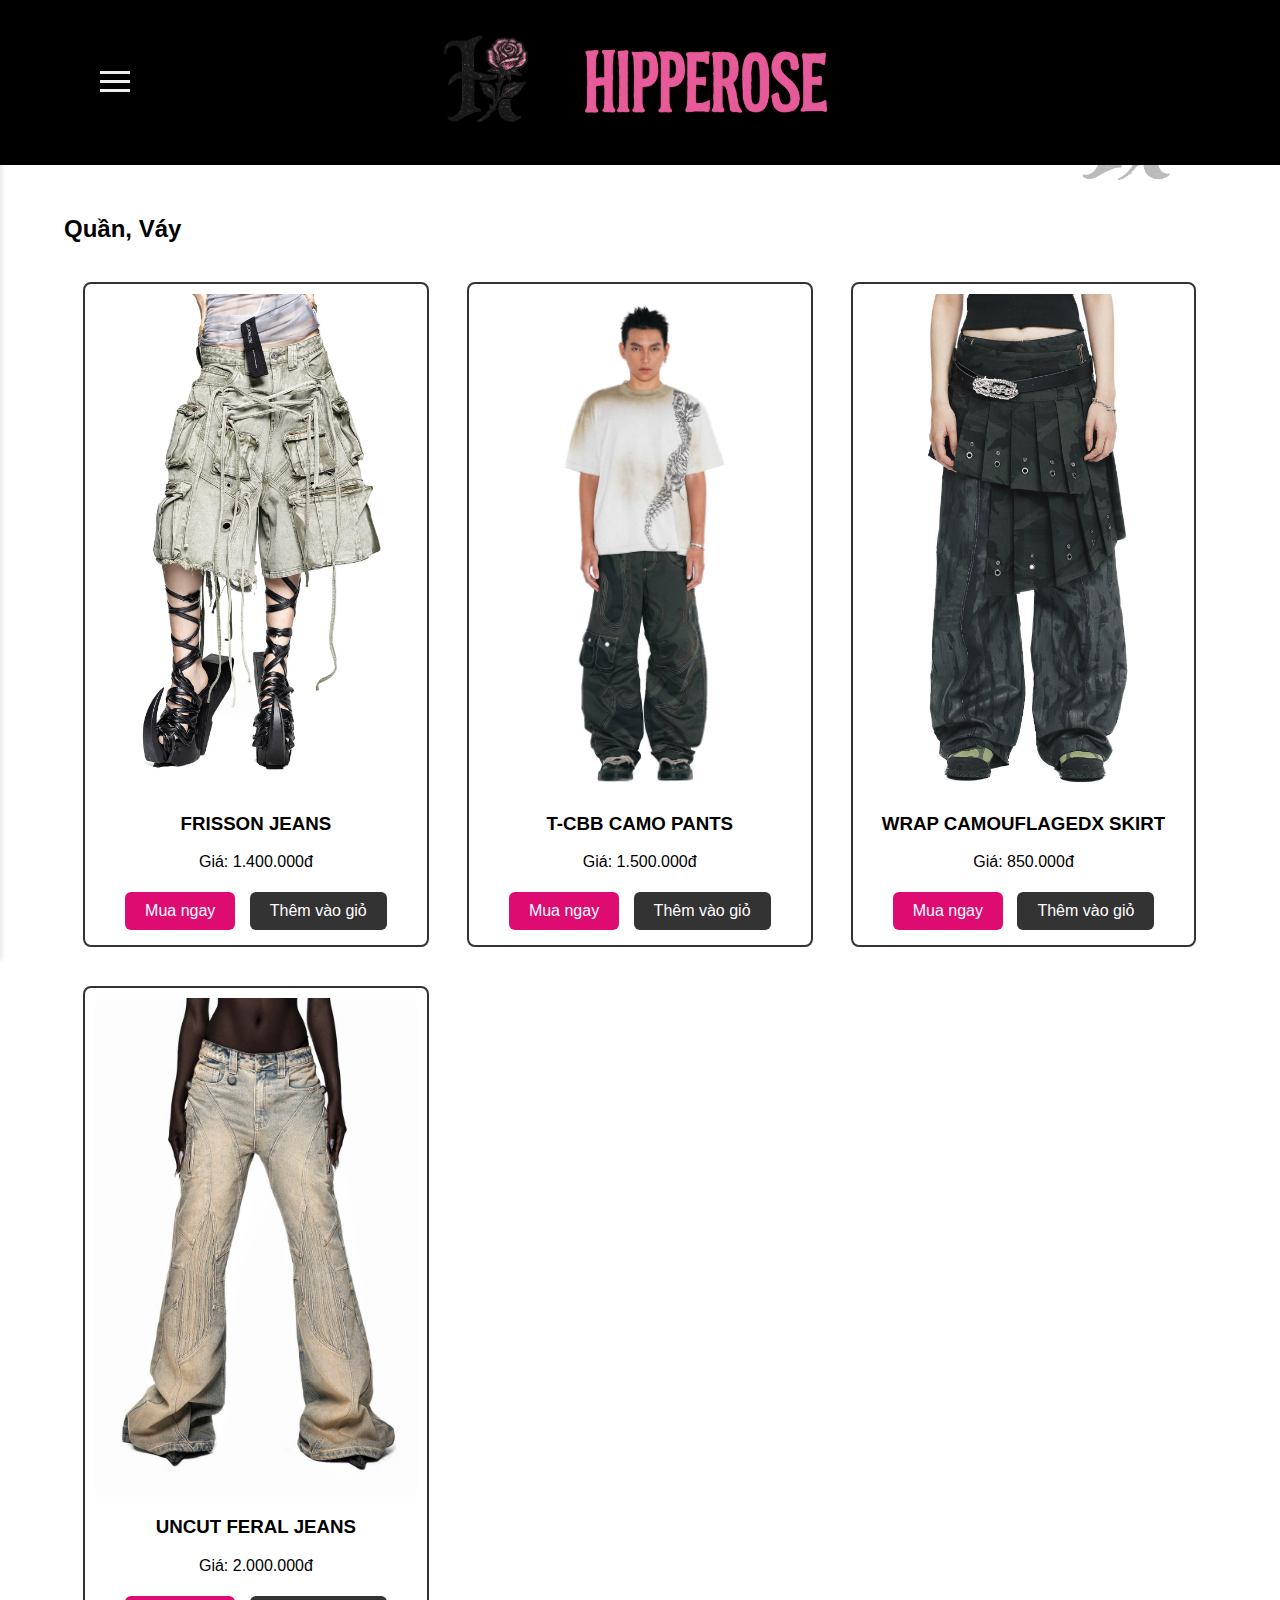
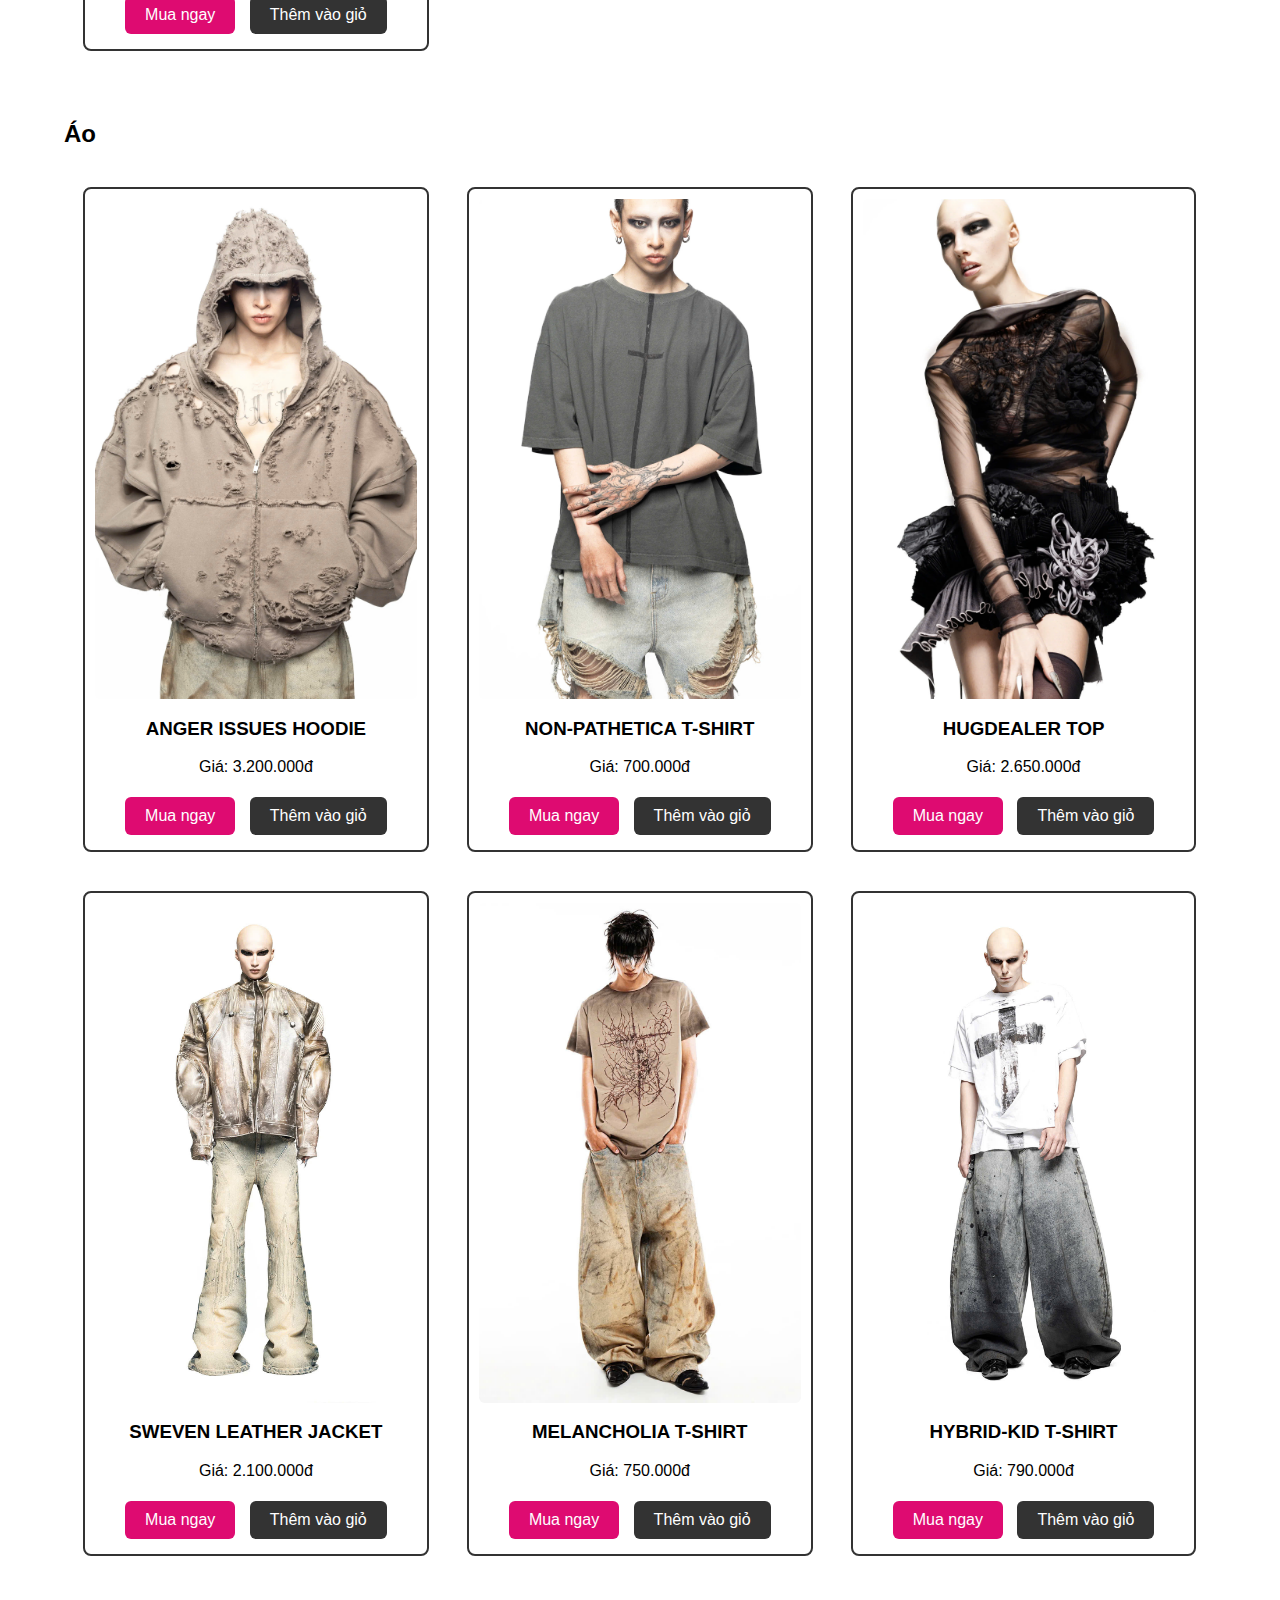
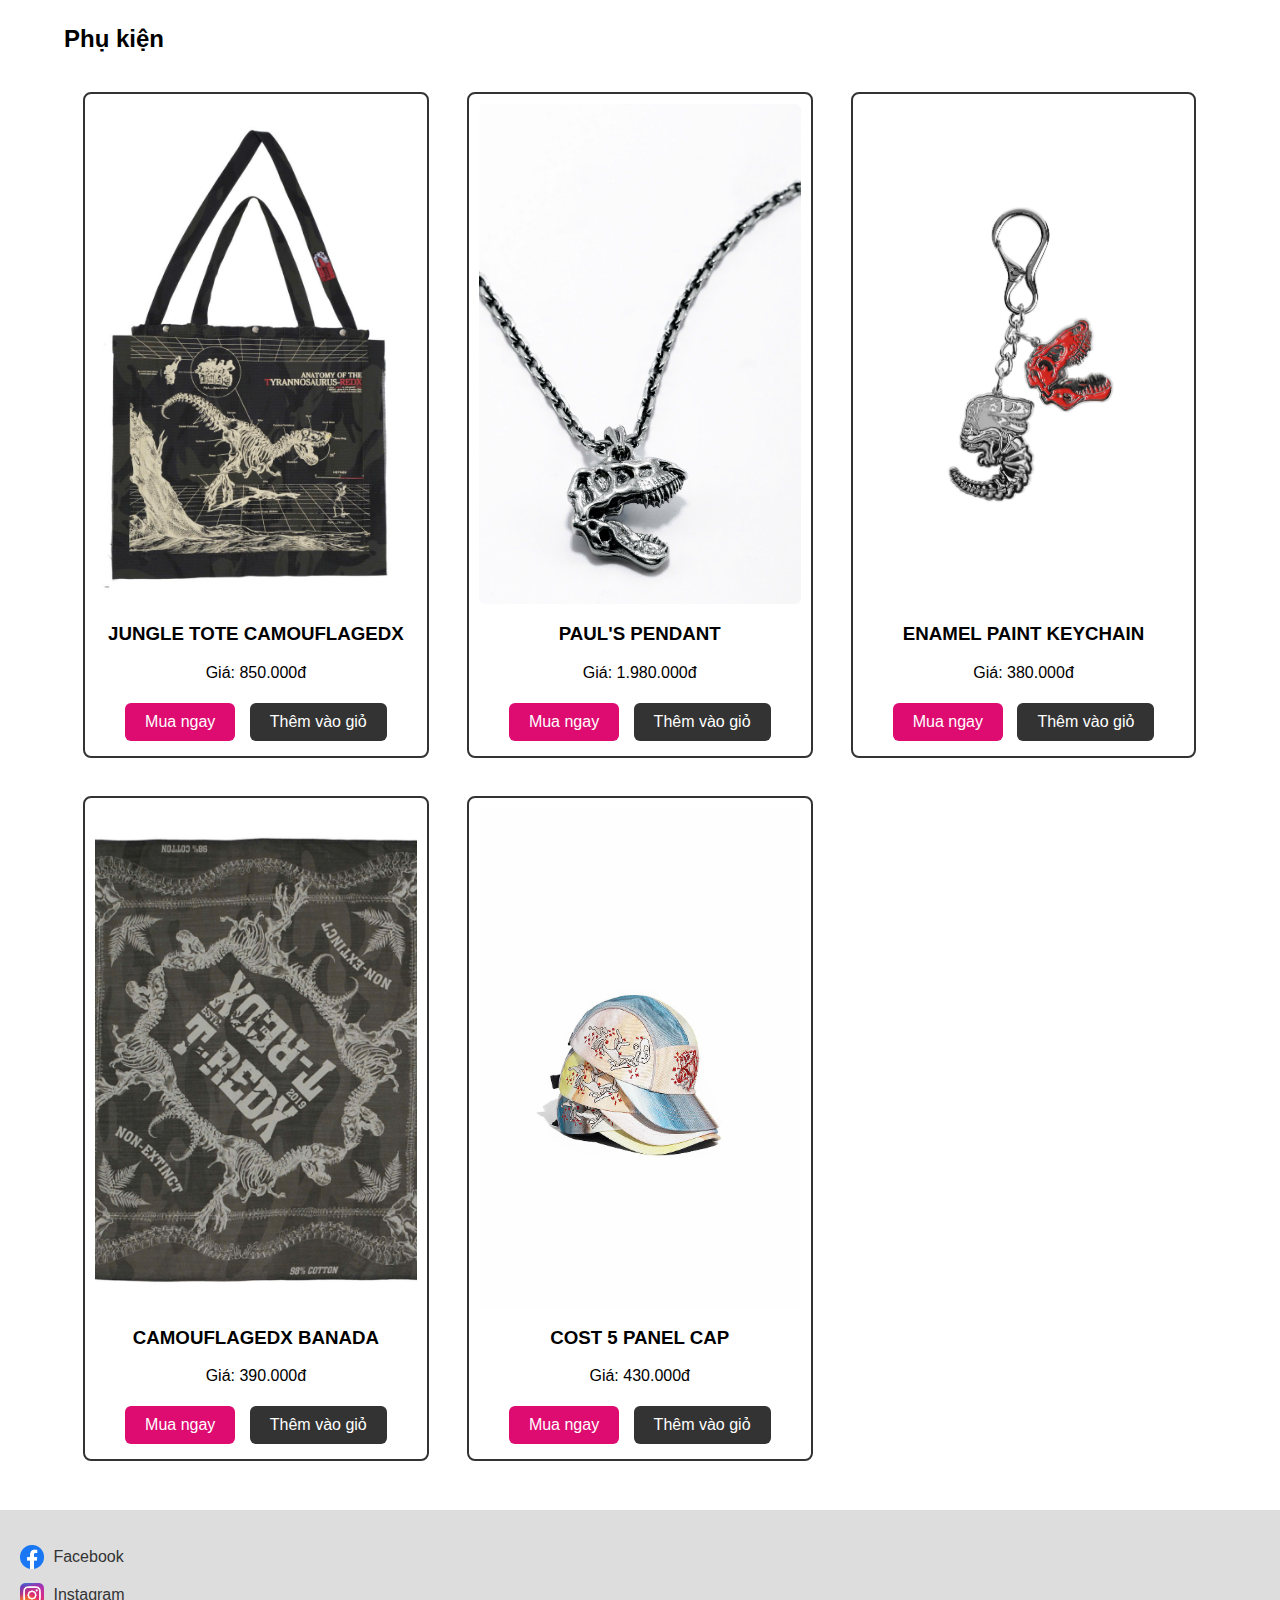
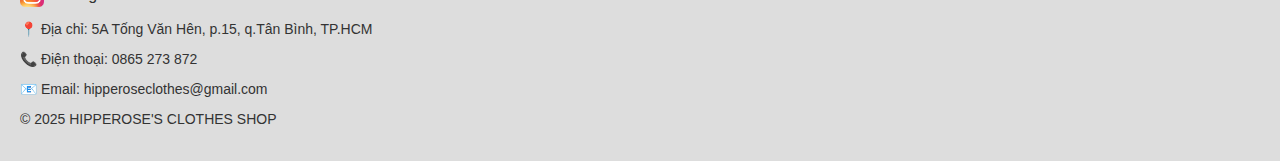
<file: index.html>
<!DOCTYPE html>
<html lang="vi">
<head>
  <meta charset="UTF-8">
  <meta name="viewport" content="width=device-width, initial-scale=1.0">
  <title>HIPPEROSE's CLOTHES</title>
  <link rel="stylesheet" href="styles.css">
</head>
<body>
    <!-- MENU 3 GẠCH -->
  <input type="checkbox" id="menu-toggle" />
  <label for="menu-toggle" class="menu-icon">
    <span></span>
    <span></span>
    <span></span>
  </label>
  <nav class="menu">
    <label for="menu-toggle" class="close-icon">✕</label>
    <a href="#quan">Quần, Váy </a>
    <a href="#ao">Áo</a>
    <a href="#phukien">Phụ kiện</a>
    <a href="#lienhe">Liên hệ</a>
  </nav>
  <!-- HEADER -->
  <header>
  <div class="logo-container">
    <img src="images/logo.png" alt="Logo HIPPEROSE" class="logo1">
    <img src="images/tenlogo.jpg" alt="Logo HIPPEROSE" class="logo2">
   
  </div>
  <div id="logo-hoa">
    <img src="images/logo.png" alt="logo" />
  </div>

  </header>
 
  <!-- SẢN PHẨM: QUẦN -->
  <section class="sanpham" id="quan">
    <h2>Quần, Váy</h2>
    <div class="sp">
      <div class="sp-image">
        <img src="images/quan1.jpg" alt="FRISSON JEANS">
      </div>
      <h3>FRISSON JEANS</h3>
      <p>Giá: 1.400.000đ</p>
      <button class="mua-btn">Mua ngay</button>
      <button class="giohang-btn">Thêm vào giỏ</button>
    </div>
    <div class="sp">
      <div class="sp-image">
        <img src="images/quan2.jpg" alt="T-CBB CAMO PANTS">
      </div>
      <h3>T-CBB CAMO PANTS</h3>
      <p>Giá: 1.500.000đ</p>
      <button class="mua-btn">Mua ngay</button>
      <button class="giohang-btn">Thêm vào giỏ</button>
    </div>
    <div class="sp">
      <div class="sp-image">
        <img src="images/vay1.jpg" alt="WRAP CAMOUFLAGEDX SKIRT">
      </div>
      <h3>WRAP CAMOUFLAGEDX SKIRT</h3>
      <p>Giá: 850.000đ</p>
      <button class="mua-btn">Mua ngay</button>
      <button class="giohang-btn">Thêm vào giỏ</button>
    </div>
     <div class="sp">
      <div class="sp-image">
        <img src="images/quan3.jpg" alt="UNCUT FERAL JEANS">
      </div>
      <h3>UNCUT FERAL JEANS</h3>
      <p>Giá: 2.000.000đ</p>
      <button class="mua-btn">Mua ngay</button>
      <button class="giohang-btn">Thêm vào giỏ</button>
    </div>
    <!-- Thêm sản phẩm khác tương tự -->
  </section>

  <!-- SẢN PHẨM: ÁO -->
  <section class="sanpham" id="ao">
    <h2>Áo</h2>
   <div class="sp">
      <div class="sp-image">
        <img src="images/ao1.jpg" alt="ANGER ISSUES HOODIE">
      </div>
      <h3>ANGER ISSUES HOODIE</h3>
      <p>Giá: 3.200.000đ</p>
      <button class="mua-btn">Mua ngay</button>
      <button class="giohang-btn">Thêm vào giỏ</button>
    </div>
   <div class="sp">
      <div class="sp-image">
        <img src="images/ao2.jpg" alt="NON-PATHETICA T-SHIRT">
      </div>
      <h3>NON-PATHETICA T-SHIRT</h3>
      <p>Giá: 700.000đ</p>
      <button class="mua-btn">Mua ngay</button>
      <button class="giohang-btn">Thêm vào giỏ</button>
    </div>
   <div class="sp">
      <div class="sp-image">
        <img src="images/ao3.jpg" alt="HUGDEALER TOP">
      </div>
      <h3>HUGDEALER TOP</h3>
      <p>Giá: 2.650.000đ</p>
      <button class="mua-btn">Mua ngay</button>
      <button class="giohang-btn">Thêm vào giỏ</button>
    </div>
    <div class="sp">
      <div class="sp-image">
        <img src="images/ao4.jpg" alt="SWEVEN LEATHER JACKET">
      </div>
      <h3>SWEVEN LEATHER JACKET</h3>
      <p>Giá: 2.100.000đ</p>
      <button class="mua-btn">Mua ngay</button>
      <button class="giohang-btn">Thêm vào giỏ</button>
    </div>
    <div class="sp">
      <div class="sp-image">
        <img src="images/ao5.jpg" alt="MELANCHOLIA T-SHIRT">
      </div>
      <h3>MELANCHOLIA T-SHIRT</h3>
      <p>Giá: 750.000đ</p>
      <button class="mua-btn">Mua ngay</button>
      <button class="giohang-btn">Thêm vào giỏ</button>
    </div>
    <div class="sp">
      <div class="sp-image">
        <img src="images/ao6.jpg" alt="HYBRID-KID T-SHIRT">
      </div>
      <h3>HYBRID-KID T-SHIRT</h3>
      <p>Giá: 790.000đ</p>
      <button class="mua-btn">Mua ngay</button>
      <button class="giohang-btn">Thêm vào giỏ</button>
    </div>
  </section>
  <!-- PHỤ KIỆN -->
  <section class="sanpham" id="phukien">
    <h2>Phụ kiện</h2>
    <div class="sp">
      <div class="sp-image">
        <img src="images/pk1.jpg" alt="JUNGLE TOTE CAMOUFLAGEDX">
      </div>
      <h3>JUNGLE TOTE CAMOUFLAGEDX</h3>
      <p>Giá: 850.000đ</p>
      <button class="mua-btn">Mua ngay</button>
      <button class="giohang-btn">Thêm vào giỏ</button>
    </div>
    <div class="sp">
      <div class="sp-image">
        <img src="images/pk2.jpg" alt="PAUL'S PENDANT">
      </div>
      <h3>PAUL'S PENDANT</h3>
      <p>Giá: 1.980.000đ</p>
      <button class="mua-btn">Mua ngay</button>
      <button class="giohang-btn">Thêm vào giỏ</button>
    </div>
    <div class="sp">
      <div class="sp-image">
        <img src="images/pk3.jpg" alt="ENAMEL PAINT KEYCHAIN">
      </div>
      <h3>ENAMEL PAINT KEYCHAIN</h3>
      <p>Giá: 380.000đ</p>
      <button class="mua-btn">Mua ngay</button>
      <button class="giohang-btn">Thêm vào giỏ</button>
    </div>
    <div class="sp">
      <div class="sp-image">
        <img src="images/pk4.jpg" alt="CAMOUFLAGEDX BANADA">
      </div>
      <h3>CAMOUFLAGEDX BANADA</h3>
      <p>Giá: 390.000đ</p>
      <button class="mua-btn">Mua ngay</button>
      <button class="giohang-btn">Thêm vào giỏ</button>
    </div><div class="sp">
      <div class="sp-image">
        <img src="images/pk5.jpg" alt="COST 5 PANEL CAP">
      </div>
      <h3>COST 5 PANEL CAP</h3>
      <p>Giá: 430.000đ</p>
      <button class="mua-btn">Mua ngay</button>
      <button class="giohang-btn">Thêm vào giỏ</button>
    </div>
    <!-- Thêm sản phẩm phụ kiện -->
  </section>
  
  <!-- FOOTER -->
  <footer id="lienhe">
    <div class="social-icons">
      <p><a href="https://www.facebook.com" target="_blank">
        <img src="images/image.png" alt="Facebook" width="24"> Facebook
      </a></p>
      <p><a href="https://www.instagram.com/" target="_blank">
        <img src="images/1.png" alt="Instagram" width="24"> Instagram
      </a></p>
    </div>

    <div class="contact-info">
      <p>📍 Địa chỉ: 5A Tống Văn Hên, p.15, q.Tân Bình, TP.HCM</p>
      <p>📞 Điện thoại: 0865 273 872 </p>
      <p>📧 Email: hipperoseclothes@gmail.com</p>
      <p>&copy; 2025 HIPPEROSE'S CLOTHES SHOP </p>
    </div>
  </footer>

</body>
</html>
</file>
<file: styles.css>
body {
  font-family: Verdana, Geneva, Tahoma, sans-serif; /* Chọn font chữ */
  margin: 0; /* Xóa khoảng trắng bên ngoài */
  padding: 0; /* Xóa khoảng trắng bên trong */
  background-color: #ffffff; /* Màu nền trắng */
}

/* ===== HEADER ===== */
header {
  background-color: #000000; /* Nền màu xám đậm */
  color: #de0b71; /* Màu chữ hồng đậm */
  padding: 20px 0; /* Trên & dưới: 20px, trái phải: 0 */
  text-align: center; /* Căn giữa chữ */
  position: relative; /* Đặt vị trí tương đối để định vị phần tử con (nếu cần) */
}
.logo-container {
  display: inline-block;     /* Để căn giữa theo text-align */
  text-align: left ;          /* Căn trái logo và chữ bên trong */
}

.logo1 {
  width: 125px;
  height: auto;
  vertical-align: middle;    /* Canh giữa logo với chữ */
  display: inline-block;
}
.logo2 {
  width: 300px;
  height: auto;
  vertical-align: middle;    /* Canh giữa logo với chữ */
  display: inline-block;
  
}
.logo-container h1 {
  display: inline-block;
  vertical-align: middle;
  margin: 5px;
  font-size: 0px;
  color: #de0b71;
}
#logo-hoa {
  position: fixed;
  top: 15%;
  right:0%;
  transform: translate(-50%, -50%);
  opacity: 0.3;
  z-index: 1;
  pointer-events: none; /* Không ảnh hưởng đến click */
  mix-blend-mode: multiply; 
  transition: opacity 0.5s ease;
}
#logo-hoa img {
  width: 150px;
  height: auto;
}
/* --- Điều chỉnh logo khi trên điện thoại --- */
@media (max-width: 600px) {
  .logo1 {
    width: 80px;
  }

  .logo2 {
    width: 180px;
  }

  #logo-hoa img {
    width: 100px;
  }

  #logo-hoa {
    top: 20%; /* hạ xuống chút cho dễ nhìn */
    right: 0%;
    transform: translate(-30%, -50%);
    opacity: 0.15;
  }
}

/* ===== MENU 3 GẠCH ===== */
#menu-toggle {
  display: none; /* Ẩn checkbox menu */
}

.menu-icon {
  width: 30px; /* Chiều rộng biểu tượng */
  cursor: pointer; /* Hiển thị hình bàn tay khi hover */
  position: absolute; /* Định vị tuyệt đối so với thẻ cha có position */
  top: 65px; /* Cách top 45px */
  left: 100px; /* Cách trái 20px */
  z-index: 1001; /* Đảm bảo menu-icon nằm trên các phần tử khác */
}

.menu-icon span {
  display: block; /* Hiển thị như khối */
  height: 3px; /* Chiều cao mỗi thanh ngang */
  background: #eee; /* Màu trắng */
  margin: 6px 0; /* Khoảng cách dọc giữa các thanh */
  transition: 0.4s; /* Hiệu ứng chuyển động */
}

/* ===== MENU TRƯỢT TỪ TRÁI ===== */
.menu {
  position: fixed; /* Giữ cố định menu khi cuộn trang */
  top: 0; /* Dính sát trên */
  left: -250px; /* Ẩn menu khỏi màn hình (bên trái) */
  width: 250px; /* Chiều rộng menu */
  height: 100%; /* Chiều cao 100% màn hình */
  background-color: #eee; /* Màu nền xám nhạt */
  padding-top: 60px; /* Đẩy nội dung menu xuống dưới */
  text-align: left; /* Căn trái nội dung */
  transition: left 0.4s ease; /* Hiệu ứng trượt menu */
  z-index: 1002; /* Nằm trên các thành phần khác */
  box-shadow: 2px 0 5px rgba(0, 0, 0, 0.1); /* Bóng bên phải menu */
}

.menu a {
  display: block; /* Mỗi link chiếm 1 dòng */
  text-decoration: none; /* Bỏ gạch chân */
  color: #333; /* Màu chữ xám đậm */
  padding: 15px 20px; /* Lề trong */
  font-weight: bold; /* Chữ đậm */
  border-bottom: 1px solid #ccc; /* Gạch chân mỗi mục */
}

/* ===== KHI CHECKED MỚI HIỆN MENU ===== */
#menu-toggle:checked ~ .menu {
  left: 0; /* Khi checkbox được chọn, hiện menu ra */
}

/* ===== DẤU X ĐÓNG MENU ===== */
.close-icon {
  display: block; /* Hiển thị dấu X */
  font-size: 24px; /* Kích thước lớn */
  color: #333; /* Màu đậm */
  position: absolute; /* Định vị bên trong menu */
  top: 15px; /* Cách trên */
  right: 15px; /* Cách phải */
  cursor: pointer; /* Đổi chuột thành bàn tay */
  background-color: transparent; /* Nền trong suốt */
  padding: 5px 10px; /* Khoảng cách bên trong */
  border: none; /* Không viền */
}

/* Khi menu được mở thì hiện nút X */
#menu-toggle:checked ~ .close-icon {
  display: block;
}

/* ===== SẢN PHẨM ===== */
.sanpham {
  width: 90%; /* Chiếm 90% chiều rộng */
  margin: 30px auto; /* Căn giữa + khoảng cách trên dưới */
  overflow: hidden; /* Ẩn phần dư */
}

.sanpham::after {
  content: ""; /* Tạo phần tử giả để clear float */
  display: table;
  clear: both;
}

.sp {
  float: left; /* Sắp xếp sản phẩm ngang hàng */
  width: 30%; /* Chiếm 30% mỗi sản phẩm */
  margin: 1.66%; /* Khoảng cách giữa các sản phẩm */
  background-color: #fff; /* Nền trắng */
  border: 2px solid #333; /* Viền đen */
  border-radius: 8px; /* Bo góc */
  text-align: center; /* Căn giữa nội dung */
  padding: 10px; /* Lề trong */
  box-sizing: border-box; /* Tính cả padding vào width */
  height: auto; /* Tự động chiều cao */
  cursor: pointer; /* Đổi chuột */
  transition: border-color 0.3s ease, border-radius 0.3s ease; /* Hiệu ứng hover */
}

.sp:hover {
  border-color: #de0b71; /* Đổi màu viền khi hover */
  border-radius: 20px; /* Bo góc hơn khi hover */
}

.sp-image {
  width: 100%; /* Chiều rộng tối đa */
  height: 500px; /* Chiều cao cố định */
  overflow: hidden; /* Ẩn phần hình vượt quá */
  border-radius: 6px; /* Bo góc ảnh */
}

.sp-image img {
  width: 100%; /* Hình ảnh co theo khung */
  height: 100%;
  object-fit: cover; /* Cắt ảnh để vừa khung */
  display: block; /* Không có khoảng trống dư */
}

/* ===== NÚT ===== */
button {
  padding: 10px 20px; /* Kích thước nút */
  margin: 5px; /* Khoảng cách giữa các nút */
  font-size: 16px;
  border: none; /* Bỏ viền */
  border-radius: 6px; /* Bo góc */
  cursor: pointer; /* Chuột bàn tay */
}

.mua-btn {
  background-color: #de0b71; /* Màu hồng */
  color: white; /* Chữ trắng */
}

.giohang-btn {
  background-color: #333; /* Màu đen */
  color: white;
}

button:hover {
  opacity: 0.8; /* Mờ nhẹ khi hover */
}

/* ===== FOOTER ===== */
footer {
  clear: both; /* Clear float */
  background-color: #ddd; /* Màu nền xám nhạt */
  text-align: left; /* Căn trái nội dung */
  padding: 20px; /* Khoảng cách trong */
  font-size: 14px;
  color: #333;
}

footer .contact-info {
  margin-top: 10px;
}

.social-icons {
  text-align: left;
  margin-top: 15px;
}

.social-icons a {
  text-decoration: none;  /* bỏ gạch chân dưới liên kết  */
  color: #333;
  margin: 0 10px 0 0;
  font-size: 16px;
}

.social-icons img {
  vertical-align: middle; /* Căn hình ảnh theo giữa dòng */
  margin-right: 5px;
}

/* ===== RESPONSIVE (khi màn hình nhỏ) ===== */
@media (max-width: 768px) {
  .sp  {
    float: none; /* Không nằm cạnh nhau */
    width: 100%; /* Chiếm toàn bộ chiều ngang */
    margin: 10px 0;
  }

  .menu-icon {
    top: 45px; /* Đưa biểu tượng lên cao hơn chút */
    left: 15px;
  }
}
</file>
